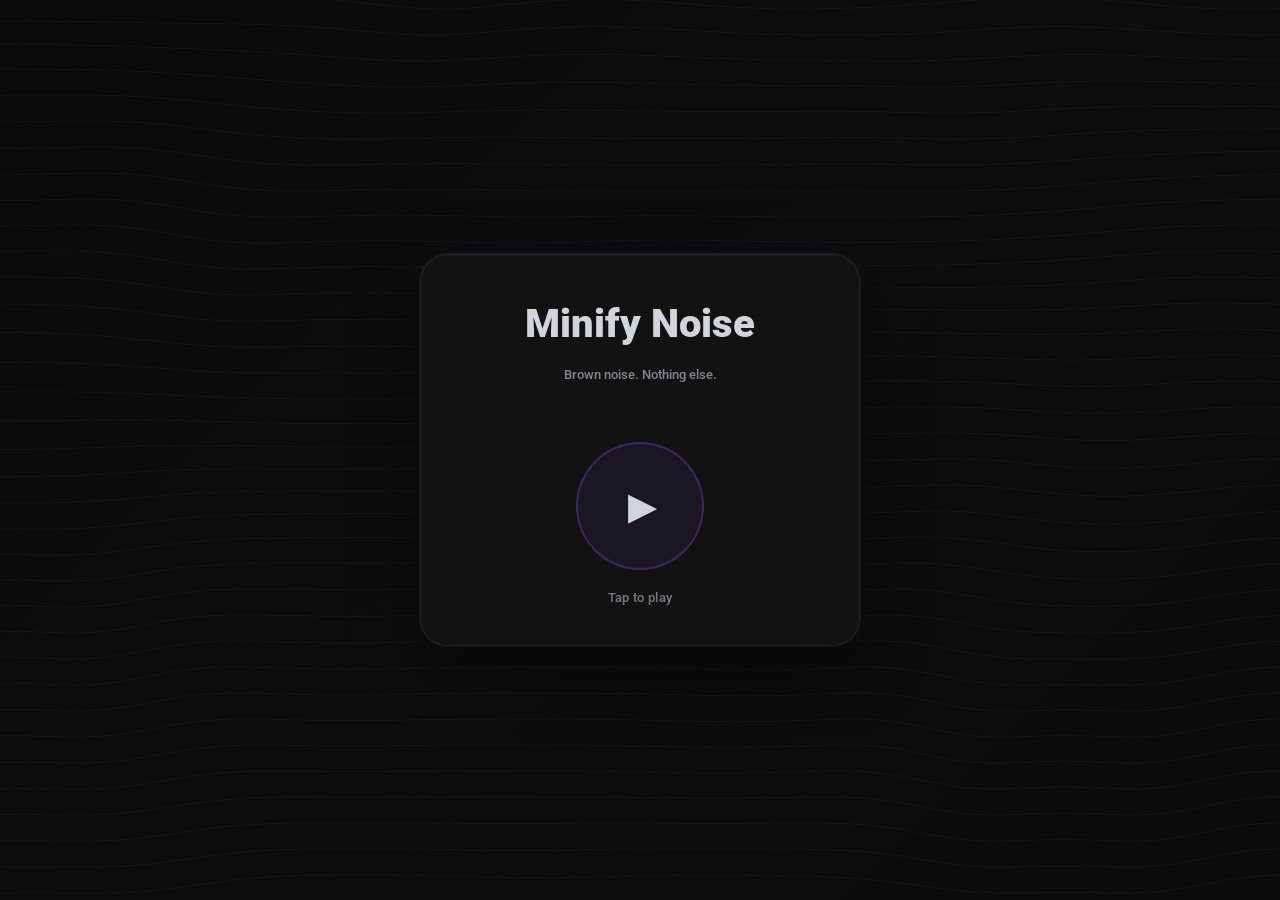
<file: www/index.html>
<!DOCTYPE html>
<html lang="en">
<head>
    <meta charset="UTF-8">
    <meta name="viewport" content="width=device-width, initial-scale=1.0, maximum-scale=1.0, user-scalable=no, viewport-fit=cover">
    <title>Minify Noise</title>

    <link rel="manifest" href="./manifest.json">

    <meta name="apple-mobile-web-app-capable" content="yes">
    <meta name="apple-mobile-web-app-status-bar-style" content="black-translucent">
    <meta name="apple-mobile-web-app-title" content="Minify Noise">

    <meta name="theme-color" content="#0a0a0a">
    <meta name="msapplication-TileColor" content="#0a0a0a">

    <link rel="preconnect" href="https://fonts.googleapis.com">
    <link rel="preconnect" href="https://fonts.gstatic.com" crossorigin>
    <link href="https://fonts.googleapis.com/css2?family=Roboto:wght@400;500;700;900&display=swap" rel="stylesheet">
    <link rel="stylesheet" href="css/styles.css">
</head>
<body>
    <canvas id="backgroundCanvas"></canvas>
    <div class="player-container" id="playerContainer">
        <div class="header">
            <div class="logo-container">
                <div class="app-name">Minify Noise</div>
            </div>
            <div class="tagline">Brown noise. Nothing else.</div>
        </div>

        <div class="play-wrap">
            <button class="play-btn" id="playBtn" aria-label="Play">
                <span class="play-icon" id="playIcon">&#9654;</span>
            </button>
            <div class="play-label" id="playLabel">Tap to play</div>
        </div>
    </div>

    <script src="js/simplex-noise.js"></script>
    <script src="js/wave-grid.js"></script>
    <script src="js/app.js"></script>
    <script>
        var canvas = document.getElementById('backgroundCanvas');
        if (canvas && window.waveGrid) {
            waveGrid.init(canvas);
        }
    </script>
</body>
</html>
</file>
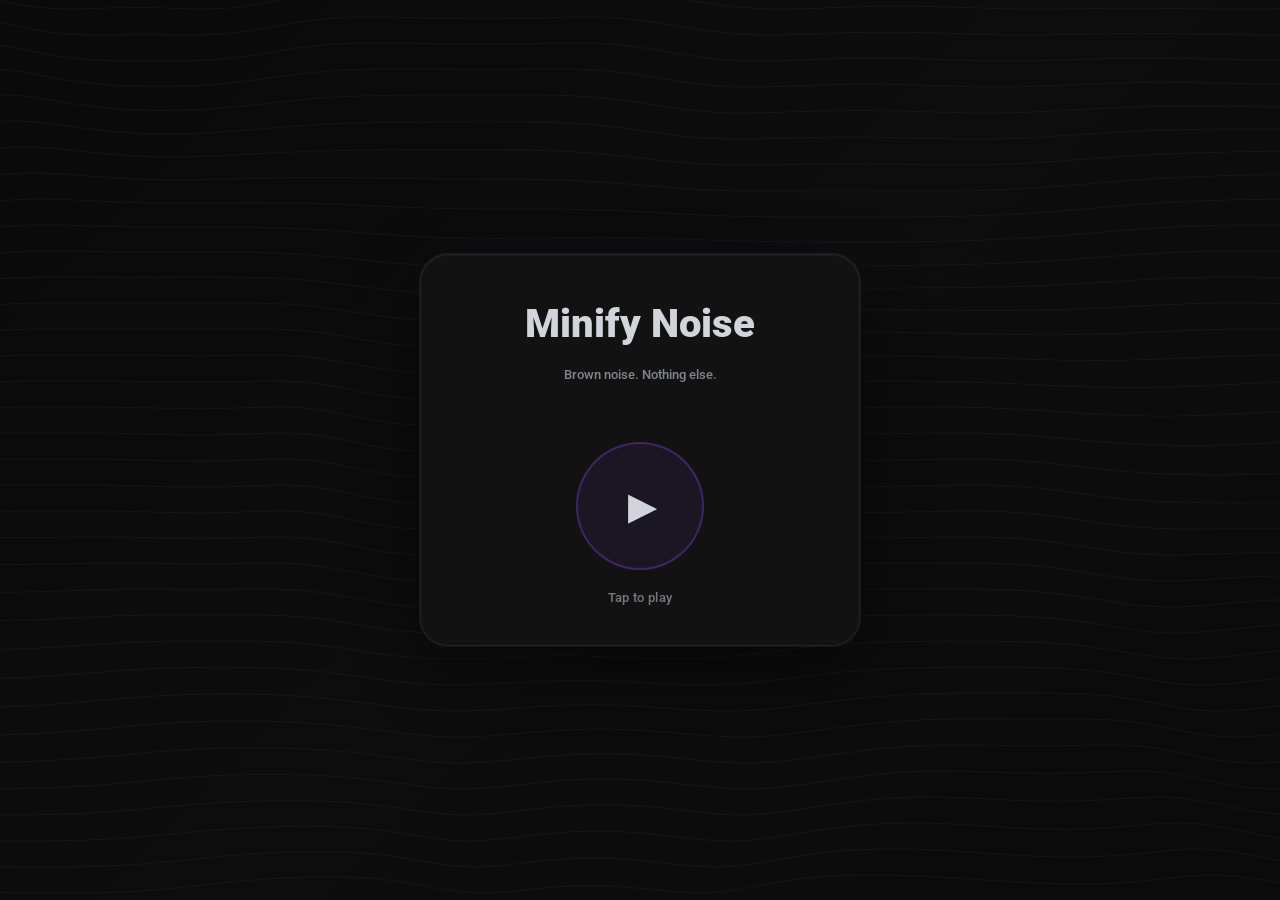
<file: minify-noise/www/index.html>
<!DOCTYPE html>
<html lang="en">
<head>
    <meta charset="UTF-8">
    <meta name="viewport" content="width=device-width, initial-scale=1.0, maximum-scale=1.0, user-scalable=no, viewport-fit=cover">
    <title>Minify Noise</title>

    <link rel="manifest" href="./manifest.json">

    <meta name="apple-mobile-web-app-capable" content="yes">
    <meta name="apple-mobile-web-app-status-bar-style" content="black-translucent">
    <meta name="apple-mobile-web-app-title" content="Minify Noise">

    <meta name="theme-color" content="#0a0a0a">
    <meta name="msapplication-TileColor" content="#0a0a0a">

    <link rel="preconnect" href="https://fonts.googleapis.com">
    <link rel="preconnect" href="https://fonts.gstatic.com" crossorigin>
    <link href="https://fonts.googleapis.com/css2?family=Roboto:wght@400;500;700;900&display=swap" rel="stylesheet">
    <link rel="stylesheet" href="css/styles.css">
</head>
<body>
    <canvas id="backgroundCanvas"></canvas>
    <div class="player-container" id="playerContainer">
        <div class="header">
            <div class="logo-container">
                <div class="app-name">Minify Noise</div>
            </div>
            <div class="tagline">Brown noise. Nothing else.</div>
        </div>

        <div class="play-wrap">
            <button class="play-btn" id="playBtn" aria-label="Play">
                <span class="play-icon" id="playIcon">▶</span>
            </button>
            <div class="play-label" id="playLabel">Tap to play</div>
        </div>
    </div>

    <script src="js/simplex-noise.js"></script>
    <script src="js/wave-grid.js"></script>
    <script src="js/app.js"></script>
    <script>
        var canvas = document.getElementById('backgroundCanvas');
        if (canvas && window.waveGrid) {
            waveGrid.init(canvas);
        }
    </script>
</body>
</html>
</file>
<file: www/css/styles.css>
* {
    margin: 0;
    padding: 0;
    box-sizing: border-box;
}

body {
    font-family: 'Roboto', -apple-system, BlinkMacSystemFont, 'Segoe UI', sans-serif;
    min-height: 100vh;
    min-height: -webkit-fill-available;
    display: flex;
    justify-content: center;
    align-items: center;
    padding: max(20px, env(safe-area-inset-top)) max(20px, env(safe-area-inset-right)) max(20px, env(safe-area-inset-bottom)) max(20px, env(safe-area-inset-left));
    background: linear-gradient(135deg, #0a0a0a 0%, #1a1a1a 50%, #0f0f0f 100%);
    --text-primary: #d1d5db;
    --text-secondary: #9ca3af;
    --border-color: rgba(100, 100, 100, 0.2);
    --accent-rgb: 139, 76, 246;
    -webkit-user-select: none;
    user-select: none;
    -webkit-tap-highlight-color: transparent;
}

html {
    height: -webkit-fill-available;
}

#backgroundCanvas {
    position: fixed;
    top: 0;
    left: 0;
    width: 100vw;
    height: 100vh;
    z-index: 0;
    opacity: 0.8;
}

.player-container {
    background: rgba(20, 20, 20, 0.95);
    backdrop-filter: blur(30px) saturate(180%);
    -webkit-backdrop-filter: blur(30px) saturate(180%);
    border-radius: 28px;
    padding: 32px;
    box-shadow:
        0 20px 60px rgba(0, 0, 0, 0.5),
        0 0 0 1px var(--border-color),
        0 0 30px rgba(var(--accent-rgb), 0.06),
        inset 0 1px 0 rgba(255, 255, 255, 0.03);
    max-width: 440px;
    width: 100%;
    position: relative;
    z-index: 1;
    border: 1px solid var(--border-color);
    overflow: hidden;
    transition: box-shadow 0.8s cubic-bezier(0.4, 0, 0.2, 1),
                border-color 0.8s cubic-bezier(0.4, 0, 0.2, 1);
}

.player-container.playing {
    box-shadow:
        0 30px 90px rgba(var(--accent-rgb), 0.3),
        0 0 0 1px rgba(var(--accent-rgb), 0.3),
        0 0 80px rgba(var(--accent-rgb), 0.2),
        0 0 160px rgba(var(--accent-rgb), 0.1),
        inset 0 1px 0 rgba(255, 255, 255, 0.05);
    border-color: rgba(var(--accent-rgb), 0.3);
}

.header {
    text-align: center;
    margin-bottom: 40px;
}

.logo-container {
    height: 72px;
    display: flex;
    align-items: center;
    justify-content: center;
    margin-bottom: 8px;
}

.app-name {
    color: var(--text-primary);
    font-size: 40px;
    font-weight: 900;
}

.tagline {
    font-size: 13px;
    color: var(--text-secondary);
    opacity: 0.8;
    font-weight: 500;
}

.play-wrap {
    display: flex;
    flex-direction: column;
    align-items: center;
    gap: 20px;
    padding: 20px 0 8px;
}

.play-btn {
    width: 128px;
    height: 128px;
    border-radius: 50%;
    border: 2px solid rgba(var(--accent-rgb), 0.3);
    background: rgba(var(--accent-rgb), 0.08);
    cursor: pointer;
    display: flex;
    align-items: center;
    justify-content: center;
    transition: all 0.3s cubic-bezier(0.4, 0, 0.2, 1);
    -webkit-tap-highlight-color: transparent;
}

.play-btn:hover {
    transform: scale(1.05);
    border-color: rgba(var(--accent-rgb), 0.5);
    background: rgba(var(--accent-rgb), 0.14);
    box-shadow: 0 0 40px rgba(var(--accent-rgb), 0.2);
}

.play-btn:active {
    transform: scale(0.97);
}

.play-btn.playing {
    border-color: rgba(var(--accent-rgb), 0.6);
    background: rgba(var(--accent-rgb), 0.14);
    box-shadow: 0 0 60px rgba(var(--accent-rgb), 0.25);
    animation: pulse 3.5s ease-in-out infinite;
}

@keyframes pulse {
    0%, 100% { box-shadow: 0 0 40px rgba(var(--accent-rgb), 0.15); }
    50%       { box-shadow: 0 0 80px rgba(var(--accent-rgb), 0.4); }
}

.play-icon {
    font-size: 38px;
    color: var(--text-primary);
    line-height: 1;
    margin-left: 5px;
    transition: margin-left 0.2s;
}

.play-btn.playing .play-icon {
    margin-left: 0;
}

.play-label {
    font-size: 13px;
    font-weight: 500;
    color: var(--text-secondary);
    opacity: 0.7;
    letter-spacing: 0.3px;
}

@media (max-width: 374px) {
    body {
        align-items: flex-end;
        padding-bottom: max(16px, env(safe-area-inset-bottom));
    }
    .player-container { padding: 24px; border-radius: 20px; }
    .header { margin-bottom: 28px; }
    .logo-container { height: 56px; }
    .app-name { font-size: 32px; }
    .play-btn { width: 100px; height: 100px; }
    .play-icon { font-size: 30px; }
}

@media (min-width: 375px) and (max-width: 599px) {
    body {
        align-items: flex-end;
        padding-bottom: max(20px, env(safe-area-inset-bottom));
    }
    .player-container { padding: 28px; border-radius: 22px; }
    .header { margin-bottom: 32px; }
    .play-btn { width: 112px; height: 112px; }
}
</file>
<file: minify-noise/www/css/styles.css>
* {
    margin: 0;
    padding: 0;
    box-sizing: border-box;
}

body {
    font-family: 'Roboto', -apple-system, BlinkMacSystemFont, 'Segoe UI', sans-serif;
    min-height: 100vh;
    min-height: -webkit-fill-available;
    display: flex;
    justify-content: center;
    align-items: center;
    padding: max(20px, env(safe-area-inset-top)) max(20px, env(safe-area-inset-right)) max(20px, env(safe-area-inset-bottom)) max(20px, env(safe-area-inset-left));
    background: linear-gradient(135deg, #0a0a0a 0%, #1a1a1a 50%, #0f0f0f 100%);
    --text-primary: #d1d5db;
    --text-secondary: #9ca3af;
    --border-color: rgba(100, 100, 100, 0.2);
    --accent-rgb: 139, 76, 246;
    -webkit-user-select: none;
    user-select: none;
    -webkit-tap-highlight-color: transparent;
}

html {
    height: -webkit-fill-available;
}

#backgroundCanvas {
    position: fixed;
    top: 0;
    left: 0;
    width: 100vw;
    height: 100vh;
    z-index: 0;
    opacity: 0.8;
}

.player-container {
    background: rgba(20, 20, 20, 0.95);
    backdrop-filter: blur(30px) saturate(180%);
    -webkit-backdrop-filter: blur(30px) saturate(180%);
    border-radius: 28px;
    padding: 32px;
    box-shadow:
        0 20px 60px rgba(0, 0, 0, 0.5),
        0 0 0 1px var(--border-color),
        0 0 30px rgba(var(--accent-rgb), 0.06),
        inset 0 1px 0 rgba(255, 255, 255, 0.03);
    max-width: 440px;
    width: 100%;
    position: relative;
    z-index: 1;
    border: 1px solid var(--border-color);
    overflow: hidden;
    transition: box-shadow 0.8s cubic-bezier(0.4, 0, 0.2, 1),
                border-color 0.8s cubic-bezier(0.4, 0, 0.2, 1);
}

.player-container.playing {
    box-shadow:
        0 30px 90px rgba(var(--accent-rgb), 0.3),
        0 0 0 1px rgba(var(--accent-rgb), 0.3),
        0 0 80px rgba(var(--accent-rgb), 0.2),
        0 0 160px rgba(var(--accent-rgb), 0.1),
        inset 0 1px 0 rgba(255, 255, 255, 0.05);
    border-color: rgba(var(--accent-rgb), 0.3);
}

.header {
    text-align: center;
    margin-bottom: 40px;
}

.logo-container {
    height: 72px;
    display: flex;
    align-items: center;
    justify-content: center;
    margin-bottom: 8px;
}

.app-name {
    color: var(--text-primary);
    font-size: 40px;
    font-weight: 900;
}

.tagline {
    font-size: 13px;
    color: var(--text-secondary);
    opacity: 0.8;
    font-weight: 500;
}

/* ========================================
   PLAY BUTTON
   ======================================== */

.play-wrap {
    display: flex;
    flex-direction: column;
    align-items: center;
    gap: 20px;
    padding: 20px 0 8px;
}

.play-btn {
    width: 128px;
    height: 128px;
    border-radius: 50%;
    border: 2px solid rgba(var(--accent-rgb), 0.3);
    background: rgba(var(--accent-rgb), 0.08);
    cursor: pointer;
    display: flex;
    align-items: center;
    justify-content: center;
    transition: all 0.3s cubic-bezier(0.4, 0, 0.2, 1);
    -webkit-tap-highlight-color: transparent;
}

.play-btn:hover {
    transform: scale(1.05);
    border-color: rgba(var(--accent-rgb), 0.5);
    background: rgba(var(--accent-rgb), 0.14);
    box-shadow: 0 0 40px rgba(var(--accent-rgb), 0.2);
}

.play-btn:active {
    transform: scale(0.97);
}

.play-btn.playing {
    border-color: rgba(var(--accent-rgb), 0.6);
    background: rgba(var(--accent-rgb), 0.14);
    box-shadow: 0 0 60px rgba(var(--accent-rgb), 0.25);
    animation: pulse 3.5s ease-in-out infinite;
}

@keyframes pulse {
    0%, 100% { box-shadow: 0 0 40px rgba(var(--accent-rgb), 0.15); }
    50%       { box-shadow: 0 0 80px rgba(var(--accent-rgb), 0.4); }
}

.play-icon {
    font-size: 38px;
    color: var(--text-primary);
    line-height: 1;
    margin-left: 5px; /* optical centre for ▶ glyph */
    transition: margin-left 0.2s;
}

.play-btn.playing .play-icon {
    margin-left: 0;
}

.play-label {
    font-size: 13px;
    font-weight: 500;
    color: var(--text-secondary);
    opacity: 0.7;
    letter-spacing: 0.3px;
}

/* ========================================
   MOBILE RESPONSIVE
   ======================================== */

@media (max-width: 374px) {
    body {
        align-items: flex-end;
        padding-bottom: max(16px, env(safe-area-inset-bottom));
    }

    .player-container {
        padding: 24px;
        border-radius: 20px;
    }

    .header { margin-bottom: 28px; }
    .logo-container { height: 56px; }
    .app-name { font-size: 32px; }
    .play-btn { width: 100px; height: 100px; }
    .play-icon { font-size: 30px; }
}

@media (min-width: 375px) and (max-width: 599px) {
    body {
        align-items: flex-end;
        padding-bottom: max(20px, env(safe-area-inset-bottom));
    }

    .player-container {
        padding: 28px;
        border-radius: 22px;
    }

    .header { margin-bottom: 32px; }
    .play-btn { width: 112px; height: 112px; }
}
</file>
